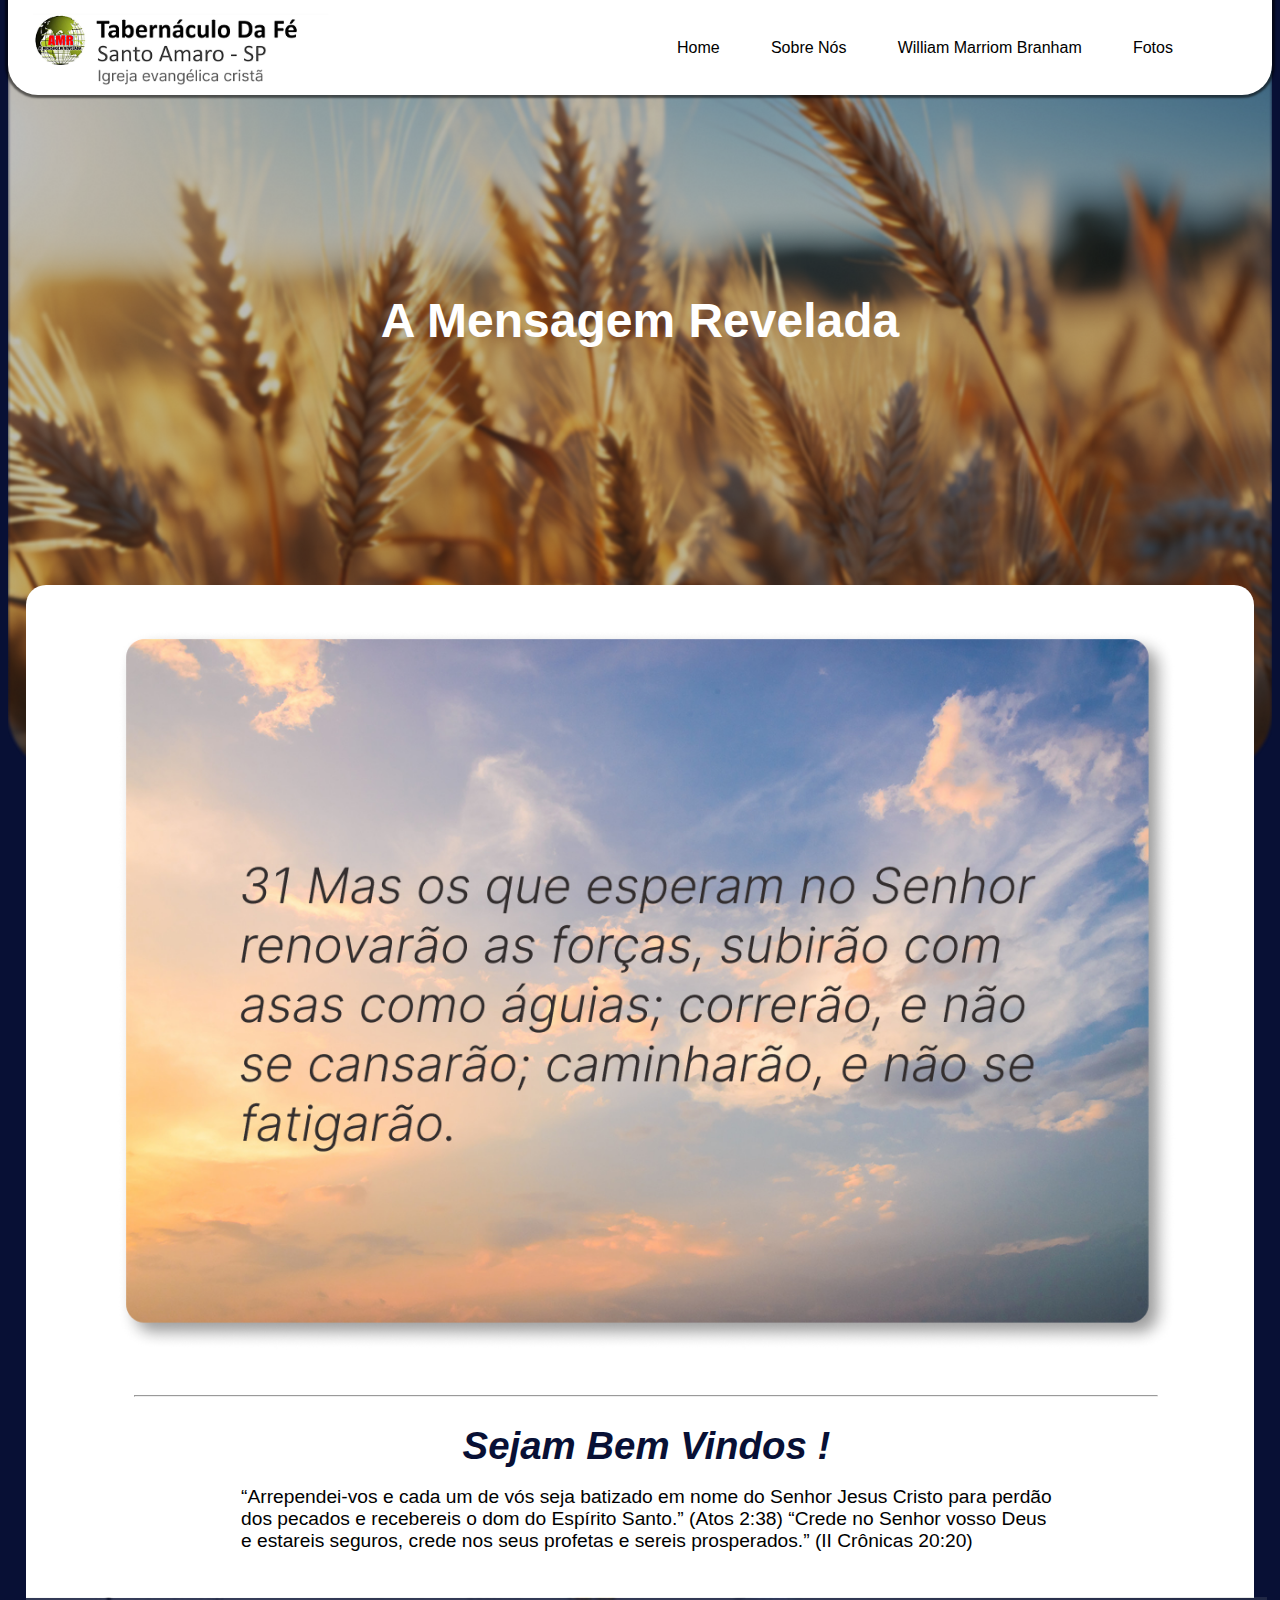
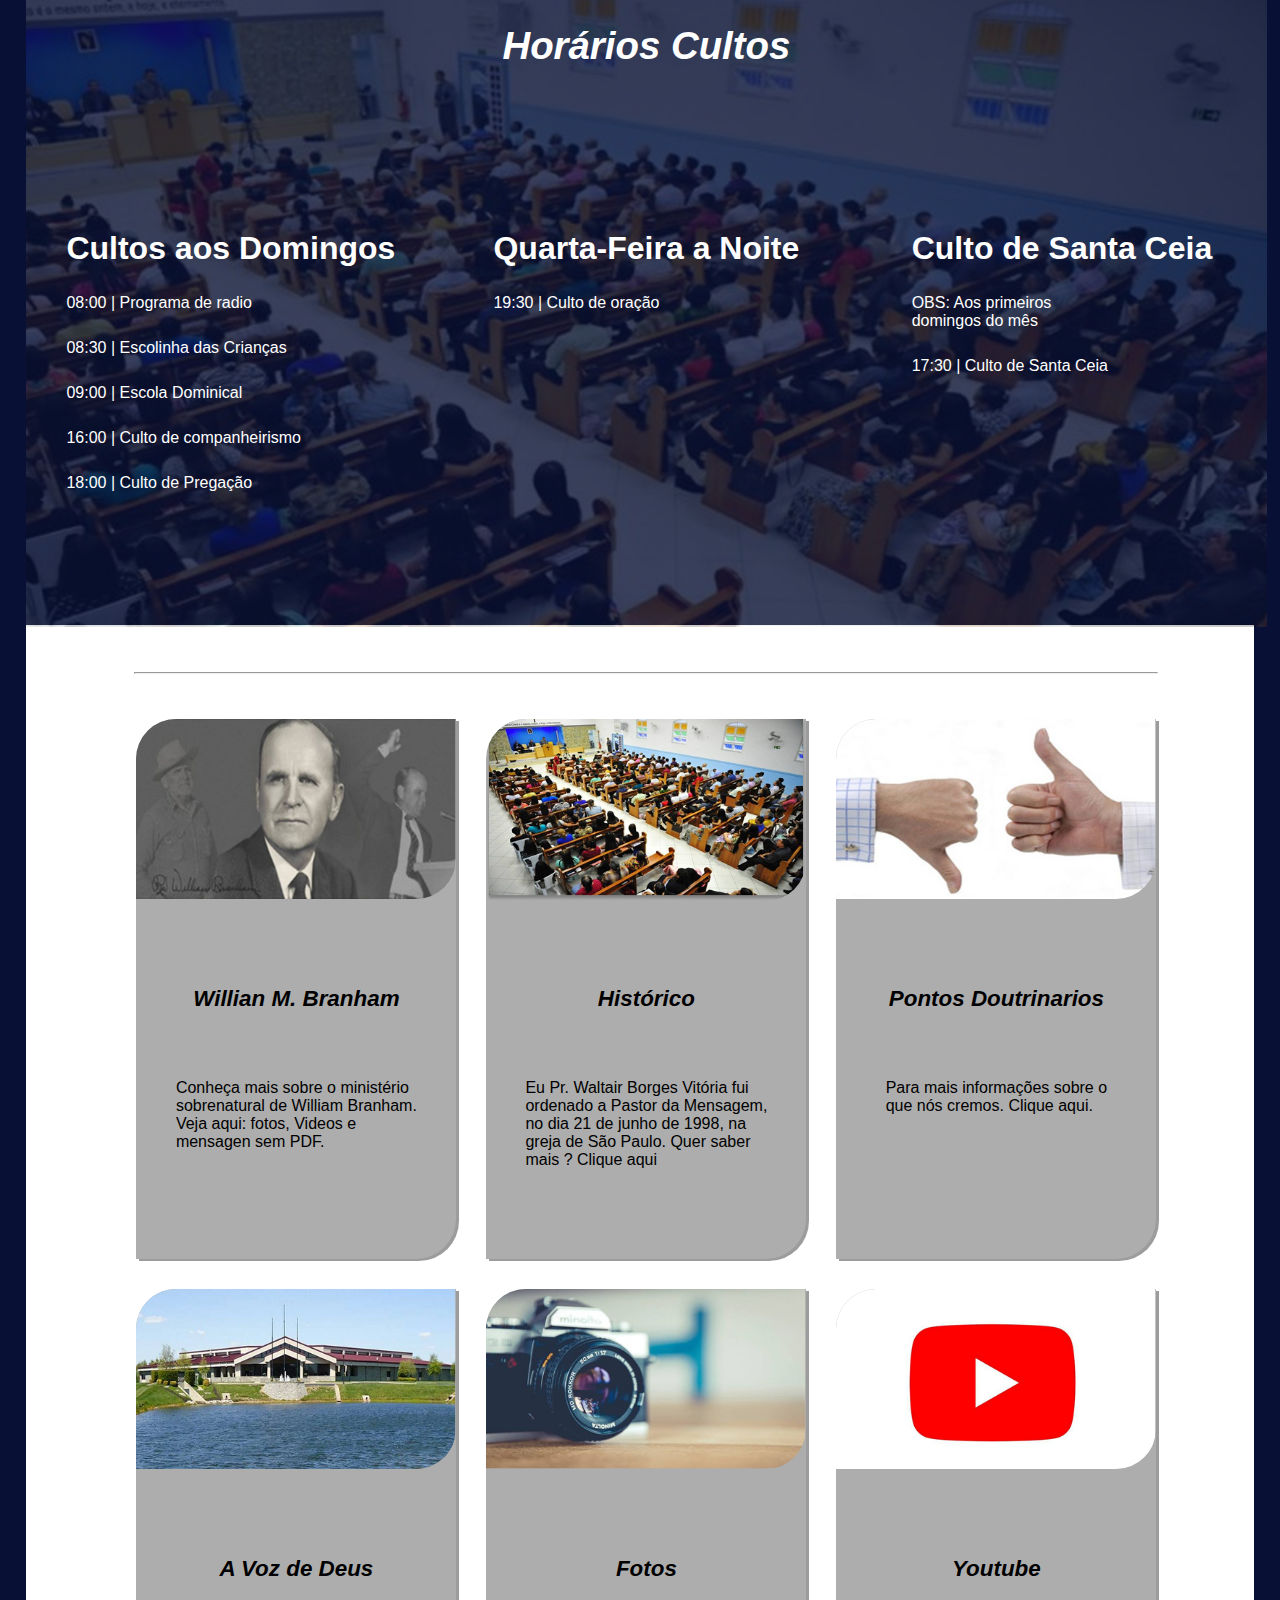
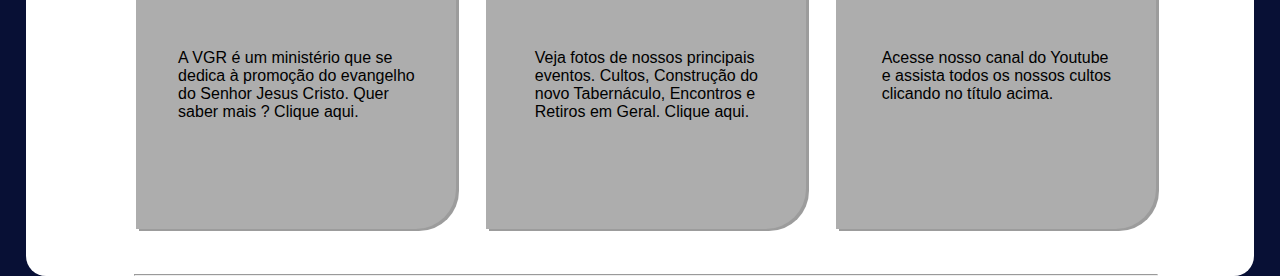
<file: index.html>
<!DOCTYPE html>
<html lang="pt-br">
<head>
    <meta charset="UTF-8">
    <meta name="viewport" content="width='device-width', initial-scale=1.0">
    <title>Tabernaculo da Fé Santo amaro</title>
    <link rel="stylesheet" href="css/style-index.css">
</head>
<body>

    <header>

        <div class="banner">

            

            <div class="nav-bar">

                <div class="logo"><img src="./img/logo.png" alt="Logo"></div>

                <div class="menu">
                    <ul>
                        <li><a href="#">Home</a></li>
                        <li><a href="#">Sobre Nós</a></li>
                        <li><a href="#">William Marriom Branham</a></li>
                        <li><a href="#">Fotos</a></li>
                    </ul>
                </div>
            </div>

            <!-- fim do navbar -->

            <div class="tittle">
                <h1>A Mensagem Revelada</h1>
            </div>

        </div>

    </header>

    <main>

        <div class="container-index">

            <img src="./img/carrosel-vers.png" alt="" class="carousel-ver"></img>

            <hr style="width: 80vw;">

            <h2>Sejam Bem Vindos !</h2>

            <p style="margin-top: 2vh; font-size: 1.2em;">
                “Arrependei-vos e cada um de vós seja batizado em nome do Senhor Jesus Cristo para perdão <br>
                dos pecados e recebereis o dom do Espírito Santo.” (Atos 2:38) “Crede no Senhor vosso Deus <br>
                e estareis seguros, crede nos seus profetas e sereis prosperados.” (II Crônicas 20:20)
            </p>

            <div class="horarios-cultos banner-cultos">
                <h2 style="color: white;">Horários Cultos</h2>

                <div class="horarios">

                    <ul>
                        <li style="font-weight: bold; font-size: 2em;">Cultos aos Domingos</li>
                        <li>08:00 | Programa de radio</li>
                        <li>08:30 | Escolinha das Crianças</li>
                        <li>09:00 | Escola Dominical</li>
                        <li>16:00 | Culto de companheirismo</li>
                        <li>18:00 | Culto de Pregação</li>
                    </ul>

                    <ul>
                        <li style="font-weight: bold; font-size: 2em;">Quarta-Feira a Noite</li>
                        <li>19:30 | Culto de oração</li>
                    </ul>

                    <ul>
                        <li style="font-weight: bold; font-size: 2em;">Culto de Santa Ceia</li>
                        <li>OBS: Aos primeiros <br> domingos do mês </li>
                        <li>17:30 | Culto de Santa Ceia</li>
                    </ul>

                </div>

            </div>

            <!-- fim da parte horarios -->
            
            <hr style="width: 80vw; margin-top: 5vh;">

            <div class="artigos-centrais">
                <a href="" class="assunto" target="_blank">
                    <img src="./img/artigosCentrais/irmaoBranham1.png" alt="Foto Irmao Branham" class="logo-artigos-centrais">
                    <h2 class="titulo-artigos-centrais">Willian M. Branham</h2>
                    <p class="resumo-artigos-centrais">
                        Conheça mais sobre o ministério<br>
                        sobrenatural de William Branham.<br>
                        Veja aqui: fotos, Videos e<br>
                        mensagen sem PDF.
                    </p>
                </a>
                <a href="" class="assunto" target="_blank">
                    <img src="./img/artigosCentrais/historico.png" alt="Foto da Igreja" class="logo-artigos-centrais">
                    <h2 class="titulo-artigos-centrais">Histórico</h2>
                    <p class="resumo-artigos-centrais">
                        Eu Pr. Waltair Borges Vitória fui<br>
                        ordenado a Pastor da Mensagem,<br>
                        no dia 21 de junho de 1998, na <br>
                        greja de São Paulo. Quer saber<br>
                        mais ? Clique aqui
                    </p>
                </a>
                <a href="" class="assunto" target="_blank">
                    <img src="./img/artigosCentrais/pontosDoutrinarios.png" alt="pontos doutrinarios" class="logo-artigos-centrais">
                    <h2 class="titulo-artigos-centrais">Pontos Doutrinarios</h2>
                    <p class="resumo-artigos-centrais">
                        Para mais informações sobre o<br>
                        que nós cremos. Clique aqui.
                    </p>
                </a>
                <a href="" class="assunto" target="_blank">
                    <img src="./img/artigosCentrais/vozDeDeus.png" alt="A voz de Deus" class="logo-artigos-centrais">
                    <h2 class="titulo-artigos-centrais">A Voz de Deus</h2>
                    <p class="resumo-artigos-centrais">
                        A VGR é um ministério que se<br>
                        dedica à promoção do evangelho<br>
                        do Senhor Jesus Cristo. Quer<br>
                        saber mais ? Clique aqui.
                    </p>
                </a>
                <a href="" class="assunto" target="_blank">
                    <img src="./img/artigosCentrais/fotos.png" alt="Fotos" class="logo-artigos-centrais">
                    <h2 class="titulo-artigos-centrais">Fotos</h2>
                    <p class="resumo-artigos-centrais">
                        Veja fotos de nossos principais<br>
                        eventos. Cultos, Construção do<br>
                        novo Tabernáculo, Encontros e<br>
                        Retiros em Geral. Clique aqui.
                    </p>
                </a>
                <a href="https://www.youtube.com/@amensagemrevelada" class="assunto" target="_blank">
                    <img src="./img/artigosCentrais/youtube.png" alt="Youtube" class="logo-artigos-centrais">
                    <h2 class="titulo-artigos-centrais">Youtube</h2>
                    <p class="resumo-artigos-centrais">
                        Acesse nosso canal do Youtube<br>
                        e assista todos os nossos cultos<br>
                        clicando no título acima.
                    </p>
                </a>
            </div>

            <!-- fim da pagina artigos centrais -->

            <hr style="width: 80vw; margin-top: 5vh;">


            

        </div>

        

    </main>

    
    
</body>
</html>
</file>
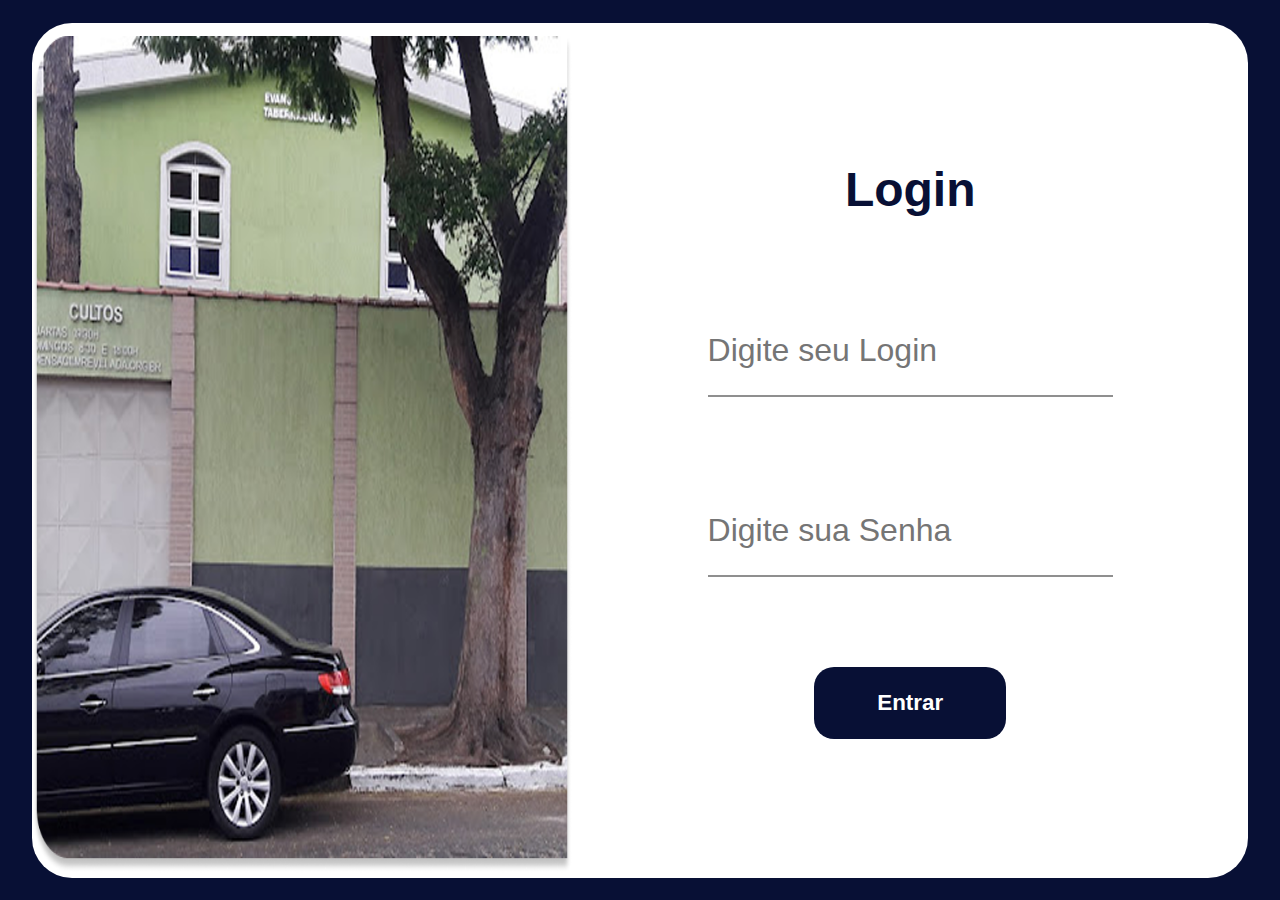
<file: admin/index-adm.html>
<!DOCTYPE html>
<html lang="pt-br">
<head>
    <meta charset="UTF-8">
    <meta name="viewport" content="width=device-width, initial-scale=1.0">
    <title>Administrativo Tabernaculo da Fé - Santo Amaro</title>
    <link rel="stylesheet" href="css/style-login.css">
</head>
<body>
    <main>
        <div class="container">
            <img src="./img/banner-login.png" alt="Banner Login" class="banner-login">
            <form action="" class="login">
                <h2>Login</h2>
                <div>
                    <input type="text" placeholder="Digite seu Login">
                </div>
                <div>
                    <input type="password" placeholder="Digite sua Senha">
                </div>
                <a href="" class="button">Entrar</a>

            </form>
        </div>
    </main>
</body>
</html>
</file>
<file: css/style-index.css>
*{
    box-sizing: border-box;
    margin: 0;
    padding: 0;
    font-family: 'Lucida Sans', 'Lucida Sans Regular', 'Lucida Grande', 'Lucida Sans Unicode', Geneva, Verdana, sans-serif;
}

body{
    background-color: #081035;
    display: grid;
    justify-content: center;
}

.nav-bar{
    background-color: white;
    width: 98.8vw;
    display: grid;
    grid-template-columns: 5fr 7fr;
    align-items: center;
    border-radius: 0px 0px 30px 30px;
    margin-bottom: -5vh;
    box-shadow: 0px 0px 2px 3px rgba(0, 0, 0, 0.541);

    overflow-x: hidden;
}

.nav-bar .logo img{
    height: 8vh;
    margin: 1vw 2vw 0.5vw 2vw;
}

.nav-bar .menu{
    width: 90%;
    display: grid;
    justify-items: end;
}

.nav-bar .menu ul{
    list-style: none;
    display: flex;
}

.nav-bar .menu ul li{
    margin: 2vw;
}

.nav-bar .menu ul li a{
    text-decoration: none;
    color: black;
}

.banner{
    height: 85vh;

    background-image: url('../img/banner-index.png');
    background-position: center;
    background-repeat: no-repeat;
    background-size: cover;
}

.banner-black{
    height: 80vh;

    background-color: rgba(0, 0, 0, 0.562);
    background-position: center;
    background-size: cover;    
}

.tittle{
    width: 100%;
    height: 100%;
    display: grid;
    align-items: center;
    justify-items: center;
}

h1{
    margin-top: -5vh;
    margin-bottom: 20vh;
    color: white;
    font-size: 3em;
}


/* css do main */

main{
    display: grid;
    justify-items: center;
    margin-top: -20vh;
}

.container-index{
    width: 96vw;
    height: 100%;
    background-color: white;
    border-radius: 20px;
    display: grid;
    justify-items: center;
}

.carousel-ver{
    margin-top: 5vh;
    margin-bottom: 5vh;
    height: 80vh;
}

h2{
    margin-top: 3vh;
    color: #081035;
    font-size: 2.4em;
    font-style: italic;
}

/* inicio horarios cultos */

.horarios-cultos{
    margin-top: 5vh;
    height: 70vh;
    width: 97vw;
    display: grid;
    justify-items: center;
}

.banner-cultos{
    background-image: url('../img/fundo-horarios.png');
    background-position: center;
    background-repeat: no-repeat;
    background-size: cover;
}

.horarios{
    display: grid;
    grid-template-columns: 3fr 3fr 3fr;
    width: 100%;
    justify-items: center;
    align-items: start;
    gap: 5px;
}

.horarios ul{
    display: grid;
    list-style: none;
}

.horarios ul li{
    color: white;
    margin-top: 3vh;
}

/* fim do css horarios */

.artigos-centrais{
    display: grid;
    grid-template-columns: repeat(3,1fr);
    justify-items: center;
    gap: 30px;
    margin-top: 5vh;
}

.assunto{
    height: 60vh;
    width: 25vw;
    background-color: rgb(173, 173, 173);
    border-radius: 40px 0px 40px 0px;
    box-shadow: 3px 2px 0px 0px rgba(0, 0, 0, 0.39);
    display: grid;
    justify-items: center;
    text-decoration: none;
    grid-template-rows: 4fr 2fr 3fr;
}

.logo-artigos-centrais{
    width: 100%;
    border-radius: 40px 0px 40px 0px;
}

.titulo-artigos-centrais{
    font-size: 1.4em;
    color: black;
}

.resumo-artigos-centrais{
    text-decoration: none;
    color: black;
}
</file>
<file: admin/css/style-login.css>
*{
    box-sizing: border-box;
    margin: 0;
    padding: 0;
    font-family: 'Gill Sans', 'Gill Sans MT', Calibri, 'Trebuchet MS', sans-serif;
}

main{
    background-color: #081035;
    width: 100vw;
    height: 100vh;
    display: grid;
    align-items: center;
    justify-items: center;
}

.container{
    width: 95vw;
    height: 95vh;
    background-color: white;
    border-radius: 40px;

    display: grid;
    grid-template-columns: 4fr 5fr;
    align-items: center;
    
}

.banner-login{
    width: 100%;
    height: 98%;
    display: grid;
    margin-top: 1vh;
}

.login{
    display: grid;
    align-items: center;
    justify-items: center;
    gap: 10vh;
}

.login div{
    width: 60%;
}

h2{
    font-size: 3em;
    color: #081035;
}

.login div input{
    border: 0;
    border-bottom: 2px solid rgba(0, 0, 0, 0.438);
    width: 100%;
    height: 10vh;
    font-size: 2em;
}

.button{
    width: 15vw;
    height: 8vh;
    background-color: #081035;
    color: white;
    font-weight: bold;
    font-size: 1.4em;
    border-radius: 20px;
    display: grid;
    align-items: center;
    justify-items: center;
    text-decoration: none;
}
</file>
